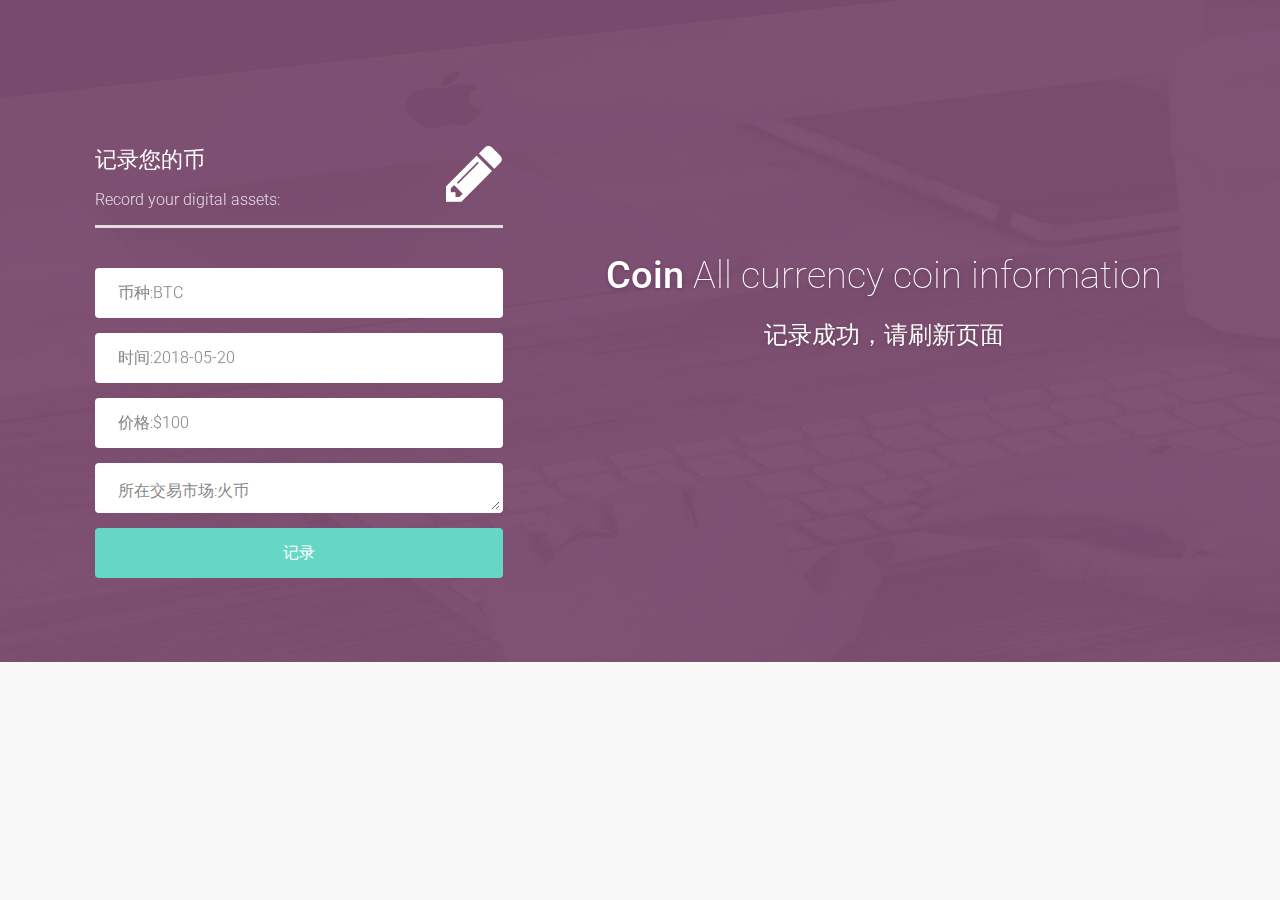
<file: CoinManager/indexview.html>
<!DOCTYPE html>
<html lang="en">

<head>

    <meta charset="utf-8">
    <meta http-equiv="X-UA-Compatible" content="IE=edge">
    <meta name="viewport" content="width=device-width, initial-scale=1">
    <title>Bootstrap Flat Registration Form Template</title>

    <!-- CSS -->
    <link rel="stylesheet" href="http://fonts.googleapis.com/css?family=Roboto:400,100,300,500">
    <link rel="stylesheet" href="assets/bootstrap/css/bootstrap.min.css">
    <link rel="stylesheet" href="assets/bootstrap/css/font-awesome.min.css">
    <link rel="stylesheet" href="assets/css/form-elements.css">
    <link rel="stylesheet" href="assets/css/style.css">
</head>

<body>
<div class="top-content">
    <div class="inner-bg">
        <div class="container">
            <div class="row">

                <div class="col-sm-5 form-box">
                    <div class="form-top">
                        <div class="form-top-left">
                            <h3>记录您的币</h3>
                            <p>Record your digital assets:</p>
                        </div>
                        <div class="form-top-right">
                            <i class="fa fa-pencil"></i>
                        </div>
                        <div class="form-top-divider"></div>
                    </div>
                    <div class="form-bottom">
                        <div class="form-group">
                            <label class="sr-only" for="form-first-name">币种</label>
                            <input type="text" name="form-first-name" placeholder="币种:BTC"
                                   class="form-first-name form-control input-error" id="form-first-name">
                        </div>
                        <div class="form-group">
                            <label class="sr-only" for="form-last-name">Last name</label>
                            <input type="text" name="form-last-name" placeholder="时间:2018-05-20"
                                   class="form-last-name form-control input-error" id="form-last-name">
                        </div>
                        <div class="form-group">
                            <label class="sr-only" for="form-email">Email</label>
                            <input type="text" name="form-email" placeholder="价格:$100"
                                   class="form-email form-control input-error" id="form-email">
                        </div>
                        <div class="form-group">
                            <label class="sr-only" for="form-about-yourself">About yourself</label>
                            <textarea name="form-about-yourself" placeholder="所在交易市场:火币"
                                      class="form-about-yourself form-control input-error"
                                      id="form-about-yourself"></textarea>
                            <input type="hidden" name="form-email" placeholder="价格"
                                   class="form-text form-control input-error">
                        </div>
                        <button type="" class="btn">记录</button>
                    </div>
                </div>
                <div class="col-sm-7 text">
                    <h1><strong>Coin</strong>
                        All currency coin information
                    </h1>
                     <h1 style="font-size: x-large">
                        记录成功，请刷新页面
                    </h1>
                    <div id="div1">

                    </div>
                </div>
            </div>
        </div>
    </div>

</div>
<script src="assets/js/ins.js"></script>
<script src="assets/js/jquery-1.11.1.min.js"></script>
<script src=lib/nebPay.js></script>
<script src="lib/nebulas.js"></script>

<div class="backstretch"
     style="left: 0px;top: 0px; overflow: hidden; margin: 0px; padding: 0px; height: 662px; width: 1528px; z-index: -999999; position: fixed;">

    <img src="assets/img/backgrounds/1.jpg"
         style="position: absolute; margin: 0px; padding: 0px; border: none; width: 1580px; height: 662px; max-height: none; max-width: none; z-index: -999999; left: -21.8333px; top: 0px;">
</div>
<script>
    "use strict";
    var dappContactAddress = "n1kjqNgcjuVNuwEVayyripLTbiCsADfFwZu";
    var nebulas = require("nebulas"), Account = nebulas.Account, neb = new nebulas.Neb();
    neb.setRequest(new nebulas.HttpRequest("https://mainnet.nebulas.io"))
    var NebPay = require("nebpay");     //https://github.com/nebulasio/nebPay
    var nebPay = new NebPay();
    var serialNumber;
    get("B");
    $(".btn").click(function () {
        var coinname = $(".form-first-name");
        var time = $(".form-last-name");
        var price = $(".form-email");
        var place = $(".form-about-yourself");
        var nameVal = coinname.val();
        var timeVal = time.val();
        var priceVal = price.val();
        var placeVal = place.val();

        var to = dappContactAddress;
        var value = "0";
        var callFunction = "save";
        var callArgs = "[\"" + nameVal + "\",\"" + timeVal + "\",\"" + priceVal + "\",\"" + placeVal + "\"]";
        var contract = {
            "function": callFunction,
            "args": callArgs,
        };
        serialNumber = nebPay.call(to, value, callFunction, callArgs, {    //使用nebpay的call接口去调用合约,
            listener: function (resp) {
                console.log("thecallback is " + resp);
                console.log(resp.result);
            }
        })
    })

    function get(nameVal) {
        var from = Account.NewAccount().getAddressString();
        var value = "0";
        var nonce = "0";
        var gas_price = "1000000";
        var gas_limit = "2000000";
        var callFunction = "get";
        var callArgs = "[\"" + nameVal + "\"]";
        var contract = {
            "function": callFunction,
            "args": callArgs
        };
        neb.api.call(from, dappContactAddress, value, nonce, gas_price, gas_limit, contract).then(function (resp) {
            var result = resp.result;
            var v1 = JSON.parse(result);
            console.log(v1);
            addTable(v1);
        }).catch(function (err) {
            console.log("error :" + err.message);
        })
    }

    function addTable(v1) {
        console.log(v1);

        var arrsname = new Array();
        arrsname[0] = "币种";
        arrsname[1] = "时间";
        arrsname[2] = "价格";
        arrsname[3] = "所在交易市场";
        var row1 = v1.length + 1;//获取属性值
        var col1 = arrsname.length - 1;//获取属性值
        var div1 = document.getElementById("div1");
        var tab = "<table border='1' bordercolor='#fff' width='500' height='30'>";
        //循环行
        for (var i = 0; i <= row1; i++) {
            tab += "<tr>";
            //循环列
            for (var j = 0; j <= col1; j++) {
                if (i == 0) {
                    tab += "<td>" + arrsname[j] + "</td>";

                } else {
                    if (i <= v1.length) {
                        if (j == 0) {
                            tab += "<td>" + v1[i-1].name + "</td>";
                        } else if (j == 1) {
                            tab += "<td>" + v1[i-1].time + "</td>";
                        } else if (j == 2) {
                            tab += "<td>" + v1[i-1].price + "</td>";
                        } else if (j == 3) {
                            tab += "<td>" + v1[i-1].place + "</td>";
                        } else {
                            tab += "<td>" + "" + "</td>";
                        }
                    }
                }
            }
            tab += "</tr>";
        }
        tab += "</table>"
        div1.innerHTML = tab;
    }
</script>
</body>
</html>
</file>
<file: CoinManager/assets/css/form-elements.css>
input[type="text"], 
textarea, 
textarea.form-control {
	height: 50px;
    margin: 0;
    padding: 0 20px;
    vertical-align: middle;
    background: #fff;
    border: 3px solid #fff;
    font-family: 'Roboto', sans-serif;
    font-size: 16px;
    font-weight: 300;
    line-height: 50px;
    color: #888;
    -moz-border-radius: 4px; -webkit-border-radius: 4px; border-radius: 4px;
    -moz-box-shadow: none; -webkit-box-shadow: none; box-shadow: none;
    -o-transition: all .3s; -moz-transition: all .3s; -webkit-transition: all .3s; -ms-transition: all .3s; transition: all .3s;
}

textarea, 
textarea.form-control {
	padding-top: 10px;
	padding-bottom: 10px;
	line-height: 30px;
}

input[type="text"]:focus, 
textarea:focus, 
textarea.form-control:focus {
	outline: 0;
	background: #fff;
    border: 3px solid #ccc;
    -moz-box-shadow: none; -webkit-box-shadow: none; box-shadow: none;
}

input[type="text"]:-moz-placeholder, textarea:-moz-placeholder, textarea.form-control:-moz-placeholder { color: #888; }
input[type="text"]:-ms-input-placeholder, textarea:-ms-input-placeholder, textarea.form-control:-ms-input-placeholder { color: #888; }
input[type="text"]::-webkit-input-placeholder, textarea::-webkit-input-placeholder, textarea.form-control::-webkit-input-placeholder { color: #888; }



button.btn {
	width: 100%;
	height: 50px;
    margin: 0;
    padding: 0 20px;
    vertical-align: middle;
    background: #66d6c5;
    border: 0;
    font-family: 'Roboto', sans-serif;
    font-size: 16px;
    font-weight: 300;
    line-height: 50px;
    color: #fff;
    -moz-border-radius: 4px; -webkit-border-radius: 4px; border-radius: 4px;
    text-shadow: none;
    -moz-box-shadow: none; -webkit-box-shadow: none; box-shadow: none;
    -o-transition: all .3s; -moz-transition: all .3s; -webkit-transition: all .3s; -ms-transition: all .3s; transition: all .3s;
}

button.btn:hover { opacity: 0.6; color: #fff; }

button.btn:active { outline: 0; opacity: 0.6; color: #fff; -moz-box-shadow: none; -webkit-box-shadow: none; box-shadow: none; }

button.btn:focus { outline: 0; opacity: 0.6; background: #66d6c5; color: #fff; }

button.btn:active:focus, button.btn.active:focus { outline: 0; opacity: 0.6; background: #66d6c5; color: #fff; }
</file>
<file: CoinManager/assets/css/style.css>
/*
 *
 * Template Name: Fullscreen Login
 * Description: Login Template with Fullscreen Background Slideshow
 * Author: Anli Zaimi
 * Author URI: http://azmind.com
 *
 */


body {
    background: #f8f8f8;
    font-family: 'PT Sans', Helvetica, Arial, sans-serif;
    text-align: center;
    color: #fff;
}

.page-container {
    margin: 120px auto 0 auto;
}

h1 {
    font-size: 30px;
    font-weight: 700;
    text-shadow: 0 1px 4px rgba(0,0,0,.2);
}

form {
    position: relative;
    width: 305px;
    margin: 15px auto 0 auto;
    text-align: center;
}

input {
    width: 270px;
    height: 42px;
    margin-top: 25px;
    padding: 0 15px;
    background: #2d2d2d; /* browsers that don't support rgba */
    background: rgba(45,45,45,.15);
    -moz-border-radius: 6px;
    -webkit-border-radius: 6px;
    border-radius: 6px;
    border: 1px solid #3d3d3d; /* browsers that don't support rgba */
    border: 1px solid rgba(255,255,255,.15);
    -moz-box-shadow: 0 2px 3px 0 rgba(0,0,0,.1) inset;
    -webkit-box-shadow: 0 2px 3px 0 rgba(0,0,0,.1) inset;
    box-shadow: 0 2px 3px 0 rgba(0,0,0,.1) inset;
    font-family: 'PT Sans', Helvetica, Arial, sans-serif;
    font-size: 14px;
    color: #fff;
    text-shadow: 0 1px 2px rgba(0,0,0,.1);
    -o-transition: all .2s;
    -moz-transition: all .2s;
    -webkit-transition: all .2s;
    -ms-transition: all .2s;
}

input:-moz-placeholder { color: #fff; }
input:-ms-input-placeholder { color: #fff; }
input::-webkit-input-placeholder { color: #fff; }

input:focus {
    outline: none;
    -moz-box-shadow:
        0 2px 3px 0 rgba(0,0,0,.1) inset,
        0 2px 7px 0 rgba(0,0,0,.2);
    -webkit-box-shadow:
        0 2px 3px 0 rgba(0,0,0,.1) inset,
        0 2px 7px 0 rgba(0,0,0,.2);
    box-shadow:
        0 2px 3px 0 rgba(0,0,0,.1) inset,
        0 2px 7px 0 rgba(0,0,0,.2);
}

button {
    cursor: pointer;
    width: 300px;
    height: 44px;
    margin-top: 25px;
    padding: 0;
    background: #ef4300;
    -moz-border-radius: 6px;
    -webkit-border-radius: 6px;
    border-radius: 6px;
    border: 1px solid #ff730e;
    -moz-box-shadow:
        0 15px 30px 0 rgba(255,255,255,.25) inset,
        0 2px 7px 0 rgba(0,0,0,.2);
    -webkit-box-shadow:
        0 15px 30px 0 rgba(255,255,255,.25) inset,
        0 2px 7px 0 rgba(0,0,0,.2);
    box-shadow:
        0 15px 30px 0 rgba(255,255,255,.25) inset,
        0 2px 7px 0 rgba(0,0,0,.2);
    font-family: 'PT Sans', Helvetica, Arial, sans-serif;
    font-size: 14px;
    font-weight: 700;
    color: #fff;
    text-shadow: 0 1px 2px rgba(0,0,0,.1);
    -o-transition: all .2s;
    -moz-transition: all .2s;
    -webkit-transition: all .2s;
    -ms-transition: all .2s;
}

button:hover {
    -moz-box-shadow:
        0 15px 30px 0 rgba(255,255,255,.15) inset,
        0 2px 7px 0 rgba(0,0,0,.2);
    -webkit-box-shadow:
        0 15px 30px 0 rgba(255,255,255,.15) inset,
        0 2px 7px 0 rgba(0,0,0,.2);
    box-shadow:
        0 15px 30px 0 rgba(255,255,255,.15) inset,
        0 2px 7px 0 rgba(0,0,0,.2);
}

button:active {
    -moz-box-shadow:
        0 15px 30px 0 rgba(255,255,255,.15) inset,
        0 2px 7px 0 rgba(0,0,0,.2);
    -webkit-box-shadow:
        0 15px 30px 0 rgba(255,255,255,.15) inset,
        0 2px 7px 0 rgba(0,0,0,.2);
    box-shadow:        
        0 5px 8px 0 rgba(0,0,0,.1) inset,
        0 1px 4px 0 rgba(0,0,0,.1);

    border: 0px solid #ef4300;
}

.error {
    display: none;
    position: absolute;
    top: 27px;
    right: -55px;
    width: 40px;
    height: 40px;
    background: #2d2d2d; /* browsers that don't support rgba */
    background: rgba(45,45,45,.25);
    -moz-border-radius: 8px;
    -webkit-border-radius: 8px;
    border-radius: 8px;
}

.error span {
    display: inline-block;
    margin-left: 2px;
    font-size: 40px;
    font-weight: 700;
    line-height: 40px;
    text-shadow: 0 1px 2px rgba(0,0,0,.1);
    -o-transform: rotate(45deg);
    -moz-transform: rotate(45deg);
    -webkit-transform: rotate(45deg);
    -ms-transform: rotate(45deg);

}

.connect {
    width: 305px;
    margin: 35px auto 0 auto;
    font-size: 18px;
    font-weight: 700;
    text-shadow: 0 1px 3px rgba(0,0,0,.2);
}

.connect a {
    display: inline-block;
    width: 32px;
    height: 35px;
    margin-top: 15px;
    -o-transition: all .2s;
    -moz-transition: all .2s;
    -webkit-transition: all .2s;
    -ms-transition: all .2s;
}

.connect a.facebook { background: url(../img/facebook.png) center center no-repeat; }
.connect a.twitter { background: url(../img/twitter.png) center center no-repeat; }

.connect a:hover { background-position: center bottom; }


body {
    font-family: 'Roboto', sans-serif;
    font-size: 16px;
    font-weight: 300;
    color: #888;
    line-height: 30px;
    text-align: center;
}

strong { font-weight: 500; }
#div1{
    margin-left: 80px;
}
a, a:hover, a:focus {
	color: #66d6c5;
	text-decoration: none;
    -o-transition: all .3s; -moz-transition: all .3s; -webkit-transition: all .3s; -ms-transition: all .3s; transition: all .3s;
}

h1, h2 {
	margin-top: 10px;
	font-size: 38px;
    font-weight: 100;
    color: #ffffff;
    line-height: 50px;
}

h3 {
	font-size: 22px;
    font-weight: 300;
    color: #555;
    line-height: 30px;
}

img { max-width: 100%; }

::-moz-selection { background: #66d6c5; color: #fff; text-shadow: none; }
::selection { background: #66d6c5; color: #fff; text-shadow: none; }


.btn-link-1 {
	display: inline-block;
	height: 50px;
	margin: 0 5px;
	padding: 16px 20px 0 20px;
	background: #66d6c5;
	font-size: 16px;
    font-weight: 300;
    line-height: 16px;
    color: #fff;
    -moz-border-radius: 4px; -webkit-border-radius: 4px; border-radius: 4px;
}
.btn-link-1:hover, .btn-link-1:focus, .btn-link-1:active { outline: 0; opacity: 0.6; color: #fff; }

.btn-link-2 {
	display: inline-block;
	height: 50px;
	margin: 0 5px;
	padding: 16px 20px 0 20px;
	background: #333;
	background: rgba(0, 0, 0, 0.3);
	font-size: 16px;
    font-weight: 300;
    line-height: 16px;
    color: #fff;
    -moz-border-radius: 4px; -webkit-border-radius: 4px; border-radius: 4px;
}
.btn-link-2:hover, .btn-link-2:focus,
.btn-link-2:active, .btn-link-2:active:focus { outline: 0; opacity: 0.6; background: rgba(0, 0, 0, 0.3); color: #fff; }

.copyrights{text-indent:-9999px;height:0;line-height:0;font-size:0;overflow:hidden;}
/***** Top menu *****/

.navbar {
	padding-top: 10px;
	background: #333;
	background: rgba(51, 51, 51, 0.3);
	border: 0;
	-o-transition: all .3s; -moz-transition: all .3s; -webkit-transition: all .3s; -ms-transition: all .3s; transition: all .3s;
}
.navbar.navbar-no-bg { background: none; }

ul.navbar-nav {
	font-size: 16px;
	color: #fff;
}

.navbar-inverse ul.navbar-nav li { padding-top: 8px; padding-bottom: 8px; }

.navbar-inverse ul.navbar-nav li .li-text { opacity: 0.8; }

.navbar-inverse ul.navbar-nav li a { display: inline; padding: 0; color: #fff; }
.navbar-inverse ul.navbar-nav li a:hover { color: #fff; opacity: 1; border-bottom: 1px dotted #fff; }
.navbar-inverse ul.navbar-nav li a:focus { color: #fff; outline: 0; opacity: 1; border-bottom: 1px dotted #fff; }

.navbar-inverse ul.navbar-nav li .li-social a {
	margin: 0 5px;
	font-size: 28px;
	vertical-align: middle;
}
.navbar-inverse ul.navbar-nav li .li-social a:hover,
.navbar-inverse ul.navbar-nav li .li-social a:focus { border: 0; color: #66d6c5; }

.navbar-brand {
	width: 156px;
	background: url(../img/logo.png) left center no-repeat;
	text-indent: -99999px;
}


/***** Top content *****/

.inner-bg {
    padding: 120px 0 170px 0;
}

.top-content .text {
	padding-top: 120px;
	color: #fff;
}

.top-content .text h1 { color: #fff; }

.top-content .description {
	margin: 20px 0 10px 0;
}

.top-content .description p { opacity: 0.8; }

.top-content .description a {
	color: #fff;
}
.top-content .description a:hover,
.top-content .description a:focus { border-bottom: 1px dotted #fff; }

.top-content .top-big-link {
	margin-top: 35px;
}

.form-top {
	overflow: hidden;
	padding: 0 25px 15px 25px;
	text-align: left;
}

.form-top-left {
	float: left;
	width: 75%;
	padding-top: 25px;
}

.form-top-left h3 { margin-top: 0; color: #fff; }
.form-top-left p { color: #fff; opacity: 0.8; }

.form-top-right {
	float: left;
	width: 25%;
	padding-top: 5px;
	font-size: 66px;
	color: #fff;
	line-height: 100px;
	text-align: right;
}

.form-top-divider {
	float: left;
	width: 100%;
	height: 3px;
	background: #fff;
	background: rgba(255, 255, 255, 0.8);
}

.form-bottom {
	padding: 25px 25px 30px 25px;
	text-align: left;
}

.form-bottom form textarea {
	height: 100px;
}

.form-bottom form .input-error {
	border-color: #66d6c5;
}


/***** Media queries *****/

@media (min-width: 992px) and (max-width: 1199px) {}

@media (min-width: 768px) and (max-width: 991px) {}

@media (max-width: 767px) {

	.navbar { padding-top: 0; }
	.navbar.navbar-no-bg { background: #333; background: rgba(51, 51, 51, 0.9); }
	.navbar-brand { height: 60px; margin-left: 15px; }
	.navbar-collapse { border: 0; }
	.navbar-toggle { margin-top: 12px; }

	.inner-bg { padding: 60px 0 110px 0; }
	.top-content .text { padding-top: 0; padding-bottom: 60px; }
	.top-content .top-big-link { margin-top: 25px; }
	.top-content .top-big-link a.btn { margin-top: 10px; }

}

@media (max-width: 415px) {

	h1, h2 { font-size: 32px; }

}


/* Retina-ize images/icons */

@media
only screen and (-webkit-min-device-pixel-ratio: 2),
only screen and (   min--moz-device-pixel-ratio: 2),
only screen and (     -o-min-device-pixel-ratio: 2/1),
only screen and (        min-device-pixel-ratio: 2),
only screen and (                min-resolution: 192dpi),
only screen and (                min-resolution: 2dppx) {

	/* logo */
    .navbar-brand {
    	background-image: url(../img/logo@2x.png) !important; background-repeat: no-repeat !important; background-size: 156px 43px !important;
    }

}
</file>
